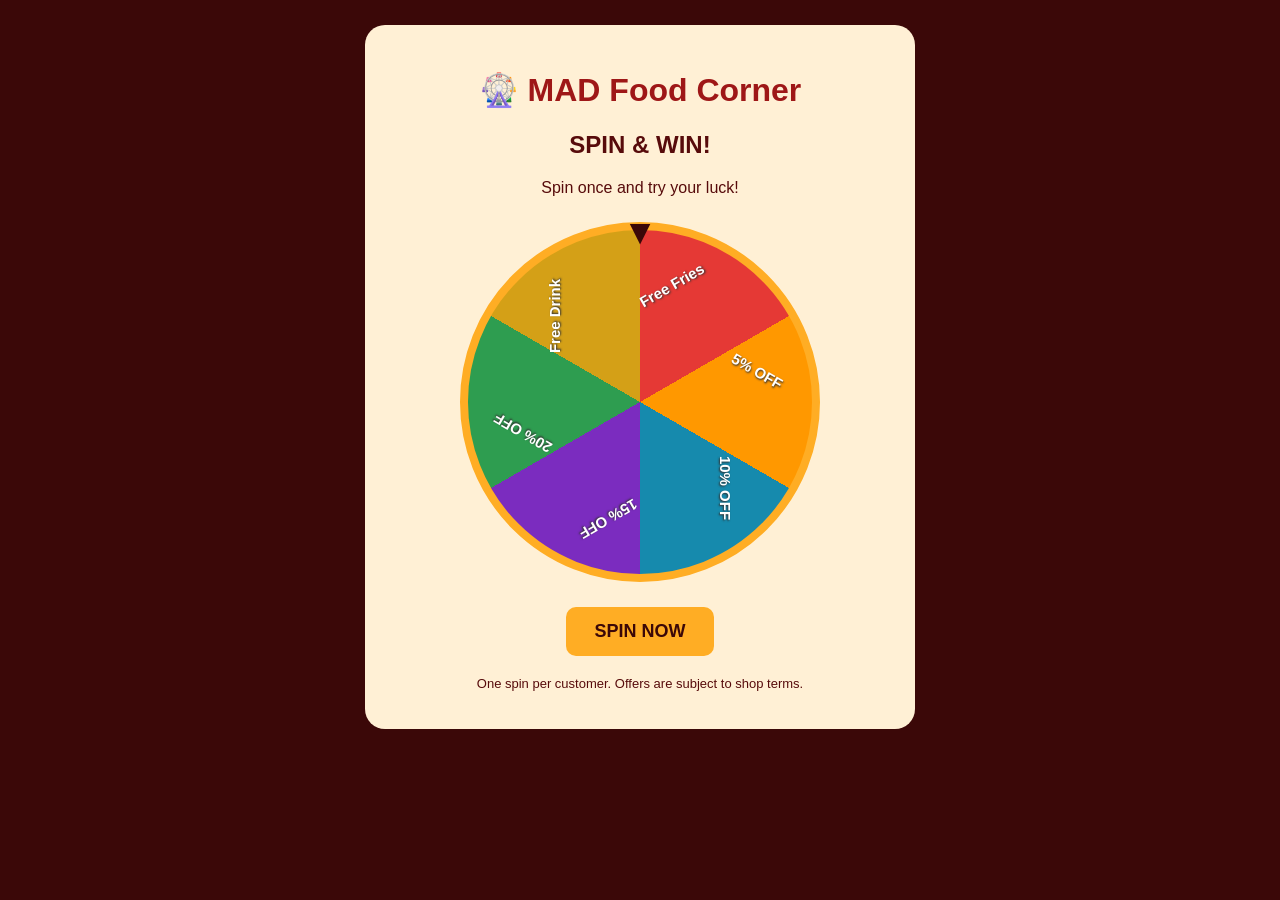
<file: templates/spin.html>
<!DOCTYPE html>
<html lang="en">
<head>
    <meta charset="UTF-8">
    <meta name="viewport" content="width=device-width, initial-scale=1.0">
    <title>Spin & Win | MAD Food Corner</title>

    <style>
        * {
            box-sizing: border-box;
        }

        body {
            margin: 0;
            font-family: Arial, sans-serif;
            background: #3b0808;
            color: #fff4df;
            text-align: center;
            padding: 25px 15px;
        }

        .container {
            max-width: 550px;
            margin: auto;
            background: #fff0d5;
            color: #570b0b;
            padding: 25px;
            border-radius: 20px;
        }

        h1 {
            color: #9e1717;
        }

        .wheel-container {
            position: relative;
            width: min(100%, 360px);
            aspect-ratio: 1;
            margin: 25px auto;
        }

        .pointer {
            position: absolute;
            top: -10px;
            left: 50%;
            transform: translateX(-50%);
            z-index: 2;
            color: #3b0808;
            font-size: 35px;
        }

        .wheel {
            width: 100%;
            height: 100%;
            border: 8px solid #ffad24;
            border-radius: 50%;
            background: conic-gradient(
                #e53935 0deg 60deg,
                #ff9800 60deg 120deg,
                #168aad 120deg 180deg,
                #7b2cbf 180deg 240deg,
                #2e9d50 240deg 300deg,
                #d4a017 300deg 360deg
            );
            transition: transform 4s cubic-bezier(.15,.65,.15,1);
            position: relative;
            overflow: hidden;
        }

        .offer {
            position: absolute;
            width: 50%;
            height: 50%;
            left: 50%;
            top: 0;
            transform-origin: 0% 100%;
            display: flex;
            align-items: center;
            justify-content: center;
            font-weight: bold;
            font-size: 15px;
            color: white;
            text-shadow: 1px 1px 2px #333;
        }

        .offer:nth-child(1) { transform: rotate(30deg); }
        .offer:nth-child(2) { transform: rotate(90deg); }
        .offer:nth-child(3) { transform: rotate(150deg); }
        .offer:nth-child(4) { transform: rotate(210deg); }
        .offer:nth-child(5) { transform: rotate(270deg); }
        .offer:nth-child(6) { transform: rotate(330deg); }

        button {
            background: #ffad24;
            color: #3b0808;
            border: none;
            border-radius: 10px;
            padding: 14px 28px;
            font-size: 18px;
            font-weight: bold;
            cursor: pointer;
        }

        button:disabled {
            opacity: .6;
            cursor: not-allowed;
        }

        #result {
            margin-top: 20px;
            font-size: 20px;
            font-weight: bold;
        }

        .note {
            font-size: 13px;
            margin-top: 18px;
        }
    </style>
</head>

<body>
    <div class="container">
        <h1>🎡 MAD Food Corner</h1>
        <h2>SPIN & WIN!</h2>
        <p>Spin once and try your luck!</p>

        <div class="wheel-container">
            <div class="pointer">▼</div>

            <div class="wheel" id="wheel">
                <div class="offer">5% OFF</div>
                <div class="offer">10% OFF</div>
                <div class="offer">15% OFF</div>
                <div class="offer">20% OFF</div>
                <div class="offer">Free Drink</div>
                <div class="offer">Free Fries</div>
            </div>
        </div>

        <button id="spinButton" onclick="spinWheel()">
            SPIN NOW
        </button>

        <div id="result"></div>
        <p class="note">One spin per customer. Offers are subject to shop terms.</p>
    </div>

    <script>
        async function spinWheel() {
            const button = document.getElementById("spinButton");
            const wheel = document.getElementById("wheel");
            const result = document.getElementById("result");

            button.disabled = true;
            result.textContent = "Spinning...";

            try {
                const response = await fetch("/spin", {
                    method: "POST"
                });

                const data = await response.json();

                if (!response.ok) {
                    result.textContent = data.message;
                    return;
                }

                wheel.style.transform =
                    `rotate(${data.rotation}deg)`;

                setTimeout(() => {
                    result.textContent =
                        "🎉 You won: " + data.offer;
                }, 4100);

            } catch (error) {
                result.textContent =
                    "Unable to spin. Please try again.";
                button.disabled = false;
            }
        }
    </script>
</body>
</html>
</file>
